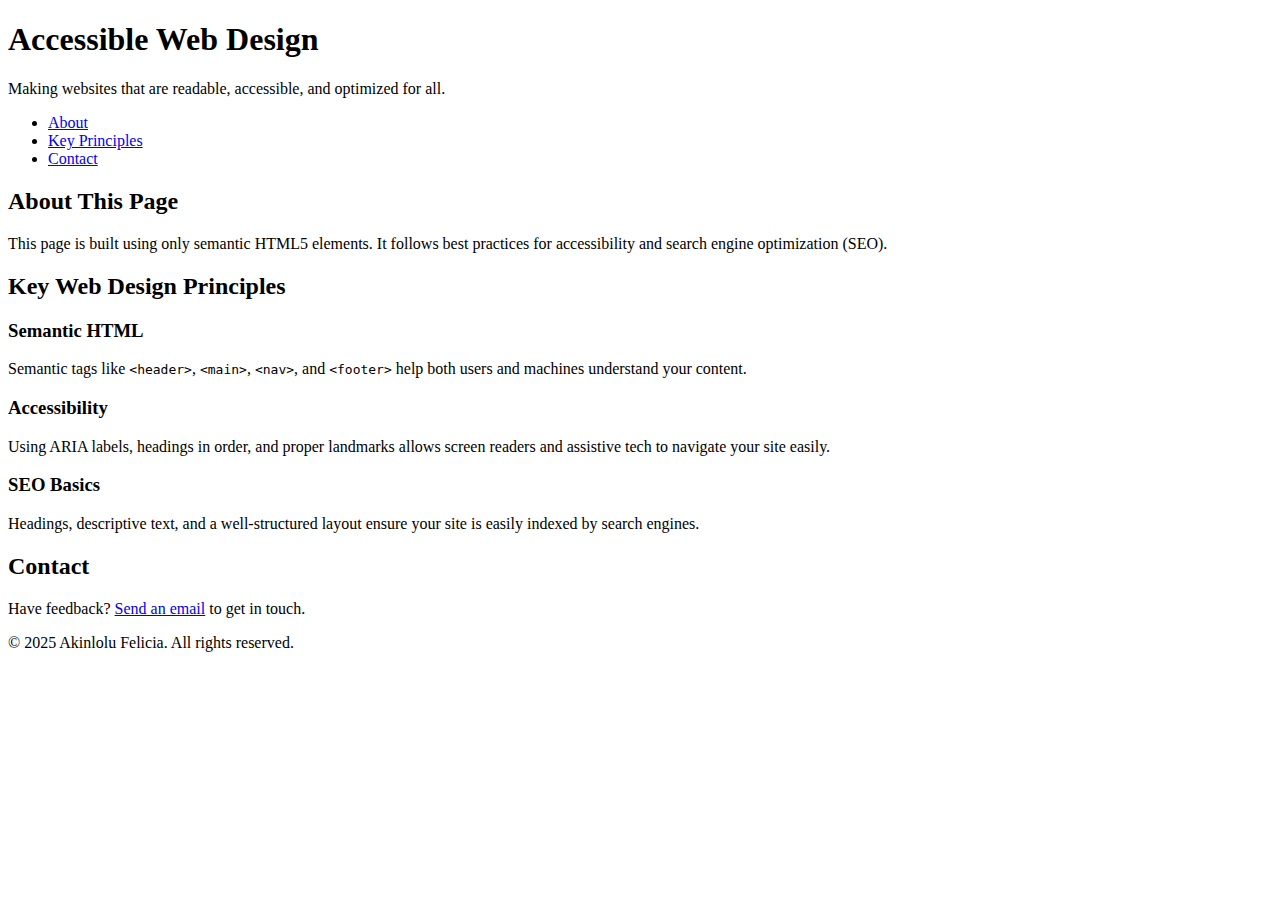
<file: index.html>
<!DOCTYPE html>
<html lang="en">
<head>
  <meta charset="UTF-8" />
  <meta name="viewport" content="width=device-width, initial-scale=1.0" />
  
  <!-- SEO Meta Tags -->
  <title>Accessible Web Design Tips</title>
  <meta name="description" content="Learn the basics of semantic HTML5 structure, accessibility best practices, and SEO principles through a simple, clean webpage.">
  <meta name="keywords" content="HTML5, accessibility, semantic tags, SEO, beginner web design">
  <meta name="author" content="Akinlolu Felicia" />
</head>

<body>
  <!-- Site Header -->
  <header>
    <h1>Accessible Web Design</h1>
    <p>Making websites that are readable, accessible, and optimized for all.</p>
  </header>

  <!-- Navigation Bar -->
  <nav aria-label="Main navigation">
    <ul>
      <li><a href="#about">About</a></li>
      <li><a href="#principles">Key Principles</a></li>
      <li><a href="#contact">Contact</a></li>
    </ul>
  </nav>

  <!-- Main Content -->
  <main>
    <!-- About Section -->
    <section id="about" aria-labelledby="about-heading">
      <h2 id="about-heading">About This Page</h2>
      <p>This page is built using only semantic HTML5 elements. It follows best practices for accessibility and search engine optimization (SEO).</p>
    </section>

    <!-- Key Principles Section -->
    <section id="principles" aria-labelledby="principles-heading">
      <h2 id="principles-heading">Key Web Design Principles</h2>
      
      <article>
        <h3>Semantic HTML</h3>
        <p>Semantic tags like <code>&lt;header&gt;</code>, <code>&lt;main&gt;</code>, <code>&lt;nav&gt;</code>, and <code>&lt;footer&gt;</code> help both users and machines understand your content.</p>
      </article>

      <article>
        <h3>Accessibility</h3>
        <p>Using ARIA labels, headings in order, and proper landmarks allows screen readers and assistive tech to navigate your site easily.</p>
      </article>

      <article>
        <h3>SEO Basics</h3>
        <p>Headings, descriptive text, and a well-structured layout ensure your site is easily indexed by search engines.</p>
      </article>
    </section>

    <!-- Contact Section -->
    <section id="contact" aria-labelledby="contact-heading">
      <h2 id="contact-heading">Contact</h2>
      <p>Have feedback? <a href="mailto:example@example.com">Send an email</a> to get in touch.</p>
    </section>
  </main>

  <!-- Footer -->
  <footer>
    <p>&copy; 2025 Akinlolu Felicia. All rights reserved.</p>
  </footer>
</body>
</html>
</file>
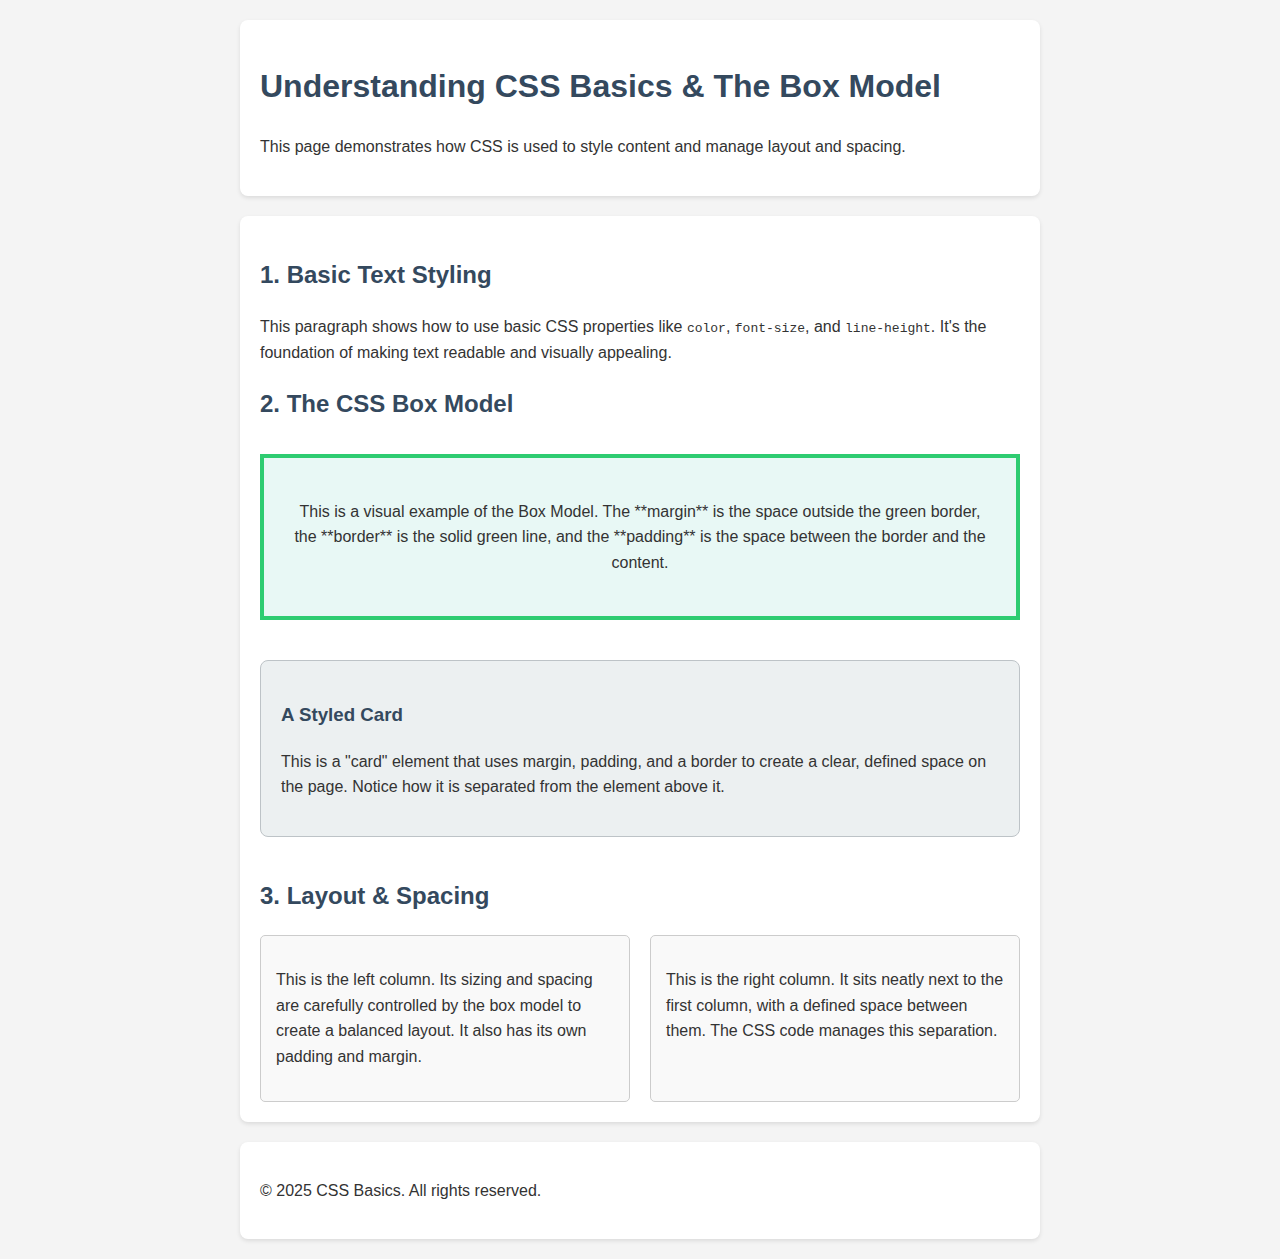
<file: week3/index.html>
<!DOCTYPE html>
<html lang="en">
<head>
    <meta charset="UTF-8">
    <meta name="viewport" content="width=device-width, initial-scale=1.0">
    <title>CSS Box Model Assignment</title>
    <link rel="stylesheet" href="styles.css">
</head>
<body>

    <header class="page-header">
        <h1>Understanding CSS Basics & The Box Model</h1>
        <p>This page demonstrates how CSS is used to style content and manage layout and spacing.</p>
    </header>

    <main class="main-content">
        <section class="basic-styling">
            <h2>1. Basic Text Styling</h2>
            <p>
                This paragraph shows how to use basic CSS properties like <code>color</code>, <code>font-size</code>, and <code>line-height</code>. It's the foundation of making text readable and visually appealing.
            </p>
        </section>

        <section class="box-model-section">
            <h2>2. The CSS Box Model</h2>
            <div class="box-model-container">
                <p>
                    This is a visual example of the Box Model. The **margin** is the space outside the green border, the **border** is the solid green line, and the **padding** is the space between the border and the content.
                </p>
            </div>
            
            <article class="card">
                <h3>A Styled Card</h3>
                <p>This is a "card" element that uses margin, padding, and a border to create a clear, defined space on the page. Notice how it is separated from the element above it.</p>
            </article>
        </section>

        <section class="layout-section">
            <h2>3. Layout & Spacing</h2>
            <div class="two-column-layout">
                <div class="column">
                    <p>This is the left column. Its sizing and spacing are carefully controlled by the box model to create a balanced layout. It also has its own padding and margin.</p>
                </div>
                <div class="column">
                    <p>This is the right column. It sits neatly next to the first column, with a defined space between them. The CSS code manages this separation.</p>
                </div>
            </div>
        </section>

    </main>

    <footer class="page-footer">
        <p>&copy; 2025 CSS Basics. All rights reserved.</p>
    </footer>

</body>
</html>
</file>
<file: week3/styles.css>
/*
 * This is the stylesheet for the CSS Box Model assignment.
 * It's structured to show how styles are applied and how the box model works.
 */

/* The universal selector applies this rule to all elements. */
/* Using border-box ensures that padding and border are included in the element's total width and height. */
* {
    box-sizing: border-box;
}

body {
    font-family: Arial, sans-serif;
    line-height: 1.6;
    background-color: #f4f4f4;
    color: #333;
    margin: 0;
    padding: 0;
}

/* Global container styling for consistent spacing and appearance. */
.page-header, .main-content, .page-footer {
    max-width: 800px;
    margin: 20px auto; /* This centers the containers and adds space above and below them. */
    padding: 20px;
    background-color: #fff;
    border-radius: 8px;
    box-shadow: 0 2px 4px rgba(0, 0, 0, 0.1);
}

h1, h2, h3 {
    color: #34495e;
}

/* --- Box Model Demonstration Section --- */

.box-model-container {
    /* Padding creates space *inside* the border. This space is part of the element's box. */
    padding: 25px;
    
    /* Border is the line that wraps around the padding and content. */
    border: 4px solid #2ecc71;

    /* Margin creates space *outside* the border, pushing other elements away. */
    margin: 30px 0;
    
    background-color: #e8f8f5; /* Background color for the content and padding area. */
    text-align: center;
}

.card {
    background-color: #ecf0f1;
    border: 1px solid #bdc3c7;
    padding: 20px;
    margin: 40px 0; /* Creates space between this card and the element above and below it. */
    border-radius: 8px;
}

/* --- Layout Section --- */

.two-column-layout {
    display: flex; /* This property enables a flexible layout for the columns. */
    gap: 20px; /* 'gap' adds space between the columns, which is effectively a margin. */
}

.column {
    flex: 1; /* This makes both columns take up equal space within their container. */
    background-color: #f9f9f9;
    padding: 15px; /* Adds space inside each column. */
    border: 1px solid #ccc;
    border-radius: 5px;
}
</file>
